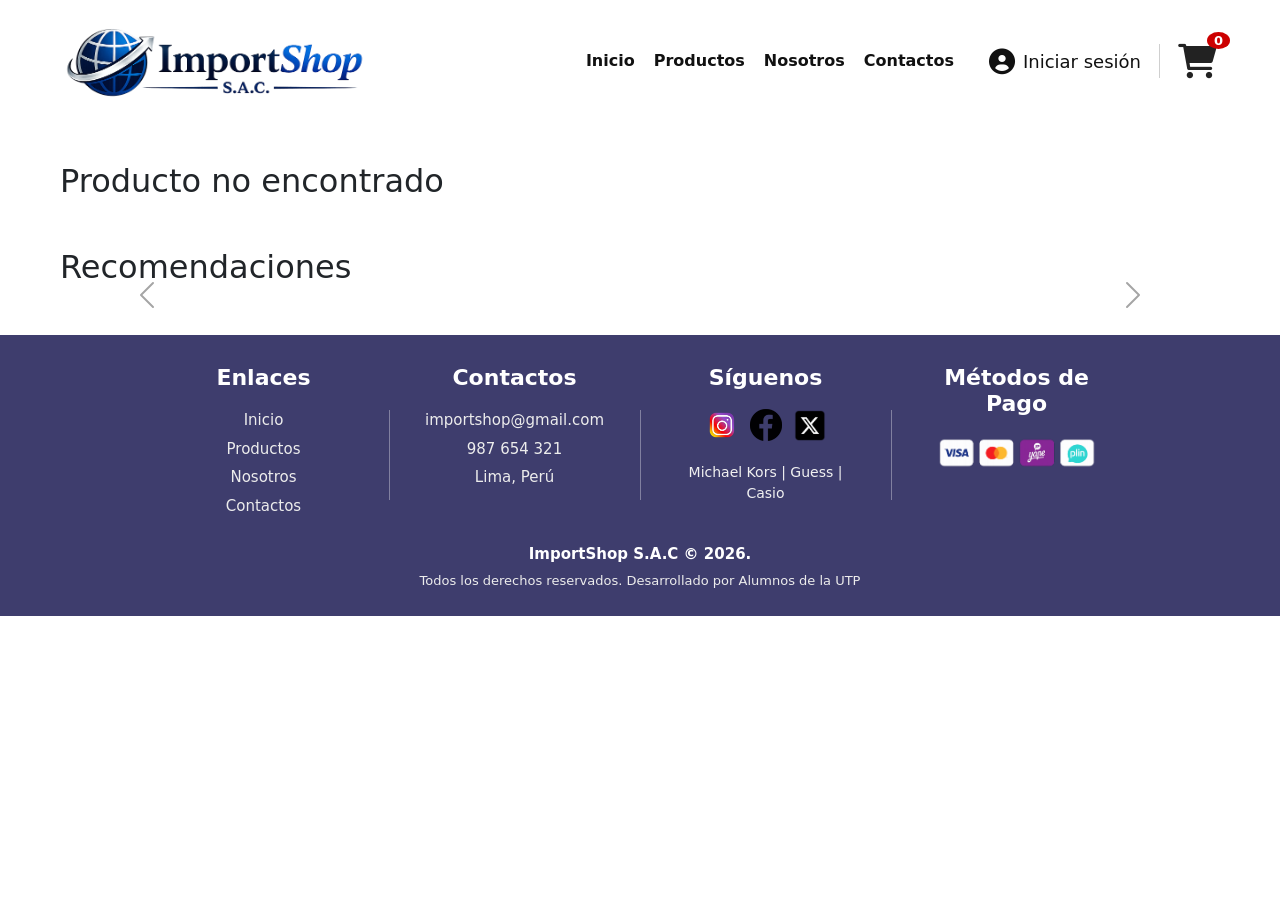
<file: detalleproducto.html>
<!doctype html>
<html lang="es">

<head>
    <meta charset="UTF-8" />
    <meta name="viewport" content="width=device-width, initial-scale=1.0" />
    <title>ImportShop S.A.C.</title>
    <link rel="stylesheet" href="style.css" />
    <script src="js/script.js"></script>
    <script type="module" src="js/auth.js"></script>
    <script type="module" src="js/productos-app.js"></script>
    <link rel="stylesheet" href="https://cdnjs.cloudflare.com/ajax/libs/font-awesome/6.0.0/css/all.min.css" />
    <link rel="icon" href="imagenes/empresa/icono.png" />

    <link href="https://cdn.jsdelivr.net/npm/bootstrap@5.3.8/dist/css/bootstrap.min.css" rel="stylesheet"
        integrity="sha384-sRIl4kxILFvY47J16cr9ZwB07vP4J8+LH7qKQnuqkuIAvNWLzeN8tE5YBujZqJLB" crossorigin="anonymous" />
    <script src="https://cdn.jsdelivr.net/npm/bootstrap@5.3.8/dist/js/bootstrap.bundle.min.js"
        integrity="sha384-FKyoEForCGlyvwx9Hj09JcYn3nv7wiPVlz7YYwJrWVcXK/BmnVDxM+D2scQbITxI"
        crossorigin="anonymous"></script>
</head>

<body>
    <header class="main-header">
        <nav class="nav-container">
            <img src="imagenes/empresa/logo1.png" alt="Logo" class="logo" />
            <ul class="nav-links">
                <li><a href="index.html">Inicio</a></li>
                <li><a href="productos.html">Productos</a></li>
                <li><a href="nosotros.html">Nosotros</a></li>
                <li><a href="contactos.html">Contactos</a></li>
            </ul>

            <div class="header-actions">
                <a href="login.html" class="login-link"><i class="fa-solid fa-circle-user"></i> Iniciar sesión</a>
                <div class="header-divider"></div>
                <div class="cart-icon-container">
                    <i class="fa fa-shopping-cart"></i>
                    <span class="cart-count">0</span>
                </div>
            </div>
        </nav>
    </header>

    <main class="wrapper">
        <div id="detalle-producto"></div>


        <section class="mt-5">
            <h2>Recomendaciones</h2>

            <div id="carouselRecomendaciones" class="carousel slide" data-bs-ride="false">
                <div class="carousel-inner" id="recomendaciones"></div>

                <button class="carousel-control-prev" type="button" data-bs-target="#carouselRecomendaciones"
                    data-bs-slide="prev">
                    <span class="carousel-control-prev-icon"></span>
                </button>

                <button class="carousel-control-next" type="button" data-bs-target="#carouselRecomendaciones"
                    data-bs-slide="next">
                    <span class="carousel-control-next-icon"></span>
                </button>
            </div>
        </section>
    </main>
    <footer class="bottom-bar">
        <div class="footer-container">

            <div class="footer-box">
                <h2>Enlaces</h2>
                <a href="index.html">Inicio</a>
                <a href="productos.html">Productos</a>
                <a href="nosotros.html">Nosotros</a>
                <a href="contactos.html">Contactos</a>
            </div>

            <div class="linea"></div>

            <div class="footer-box">
                <h2>Contactos</h2>
                <p>importshop@gmail.com</p>
                <p>987 654 321</p>
                <p>Lima, Perú</p>
            </div>

            <div class="linea"></div>

            <div class="footer-box">
                <h2>Síguenos</h2>
                <div class="social-links">
                    <a href="https://www.instagram.com/"><img src="imagenes/redes/ig.png" alt="Instagram"></a>
                    <a href="https://www.facebook.com/"><img src="imagenes/redes/Face.png" alt="Facebook"></a>
                    <a href="https://x.com/"><img src="imagenes/redes/X.png" alt="X"></a>
                </div>
                <div class="aliados">
                    <p>Michael Kors | Guess | Casio</p>
                </div>
            </div>

            <div class="linea"></div>

            <div class="footer-box">
                <h2>Métodos de Pago</h2>
                <div class="payment-links">
                    <img src="imagenes/redes/MetododP.png" alt="Métodos de Pago">
                </div>
            </div>

        </div>

        <div class="footer-bottom">
            <p class="copyright">ImportShop S.A.C © 2026.</p>
            <p class="rights-text">Todos los derechos reservados. Desarrollado por Alumnos de la UTP</p>
        </div>
    </footer>

    <script type="module" src="js/detalle-producto.js"></script>
    <script type="module">
        import { initCart } from './js/cart.js';
        initCart();
    </script>
</body>

</html>
</file>
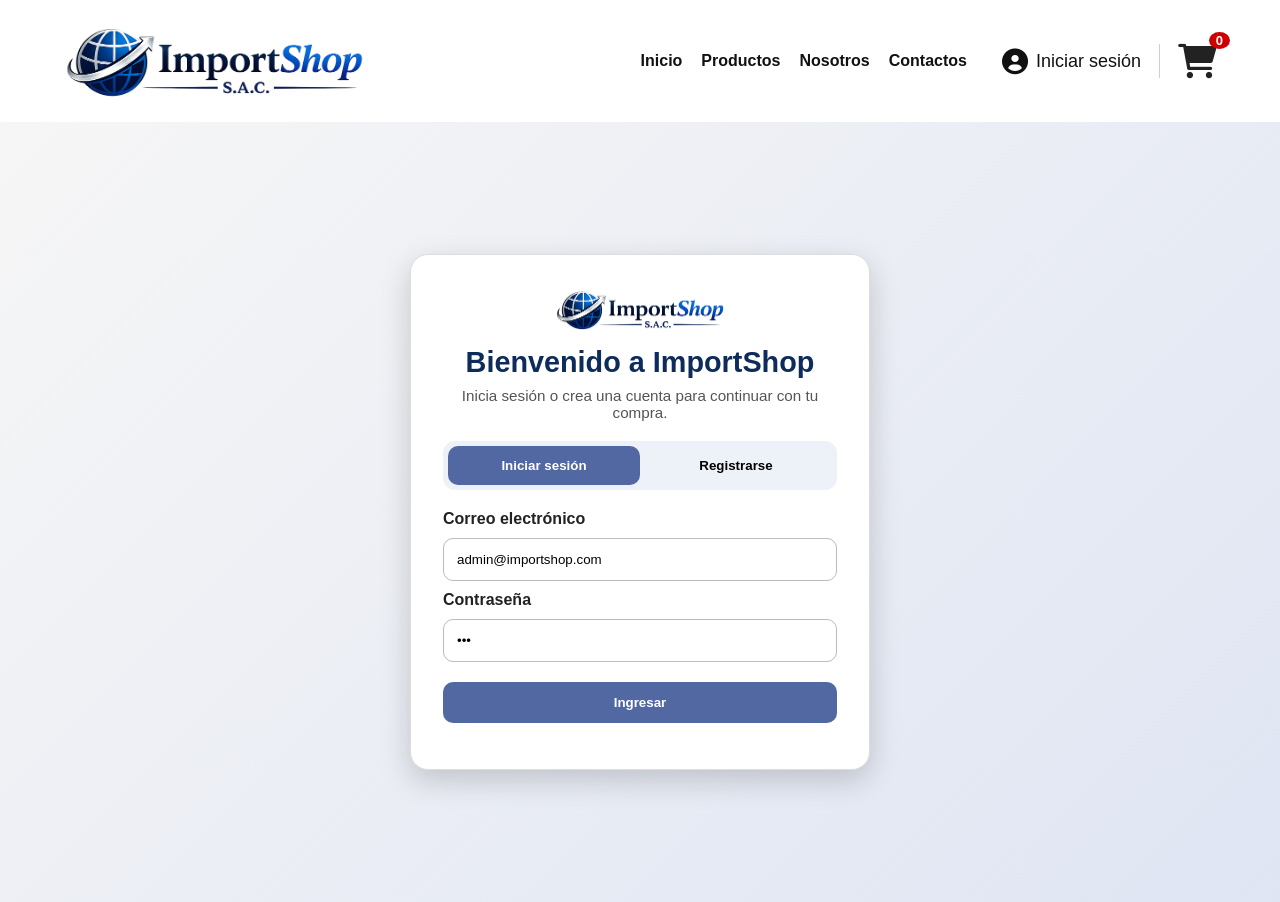
<file: login.html>
<!DOCTYPE html>
<html lang="es">
<head>
  <meta charset="UTF-8">
  <meta name="viewport" content="width=device-width, initial-scale=1.0">
  <title>Iniciar sesión - ImportShop S.A.C.</title>
  <link rel="stylesheet" href="style.css">
  <link rel="stylesheet" href="https://cdnjs.cloudflare.com/ajax/libs/font-awesome/6.0.0/css/all.min.css">
  <link rel="icon" href="imagenes/empresa/icono.png">
  <script type="module" src="js/auth.js"></script>
</head>
<body>
  <header class="main-header">
    <nav class="nav-container">
      <img src="imagenes/empresa/logo1.png" alt="Logo" class="logo">
      <ul class="nav-links">
        <li><a href="index.html">Inicio</a></li>
        <li><a href="productos.html">Productos</a></li>
        <li><a href="nosotros.html">Nosotros</a></li>
        <li><a href="contactos.html">Contactos</a></li>
      </ul>
     
      <div class="header-actions">
        <a href="login.html" class="login-link"><i class="fa-solid fa-circle-user"></i> Iniciar sesión</a>
          <div class="header-divider"></div>
        <div class="cart-icon-container"><i class="fa fa-shopping-cart"></i><span class="cart-count">0</span></div>
      </div>
    </nav>
  </header>

  <main class="auth-page">
    <section class="auth-card">
      <div class="auth-brand">
        <img src="imagenes/empresa/logo1.png" alt="ImportShop">
        <h1>Bienvenido a ImportShop</h1>
        <p>Inicia sesión o crea una cuenta para continuar con tu compra.</p>
      </div>

      <div class="auth-tabs">
        <button class="auth-tab active" data-target="form-login">Iniciar sesión</button>
        <button class="auth-tab" data-target="form-register">Registrarse</button>
      </div>

      <form id="form-login" class="auth-form active">
        <label>Correo electrónico</label>
        <input type="email" id="login-correo" placeholder="importshop@gmail.com" required>
        <label>Contraseña</label>
        <input type="password" id="login-password" placeholder="Ingresa tu contraseña" required>
        <button type="submit" class="auth-btn">Ingresar</button>
      </form>

      <form id="form-register" class="auth-form">
        <label>Nombre completo</label>
        <input type="text" id="reg-nombre" placeholder="Escribe tu nombre" required>
        <label>Correo electrónico</label>
        <input type="email" id="reg-correo" placeholder="correo@gmail.com" required>
        <label>Contraseña</label>
        <input type="password" id="reg-password" placeholder="Crea una contraseña" required minlength="4">
        <button type="submit" class="auth-btn">Crear cuenta</button>
      </form>

      <p id="auth-message" class="auth-message"></p>
    </section>
  </main>
</body>
</html>
</file>
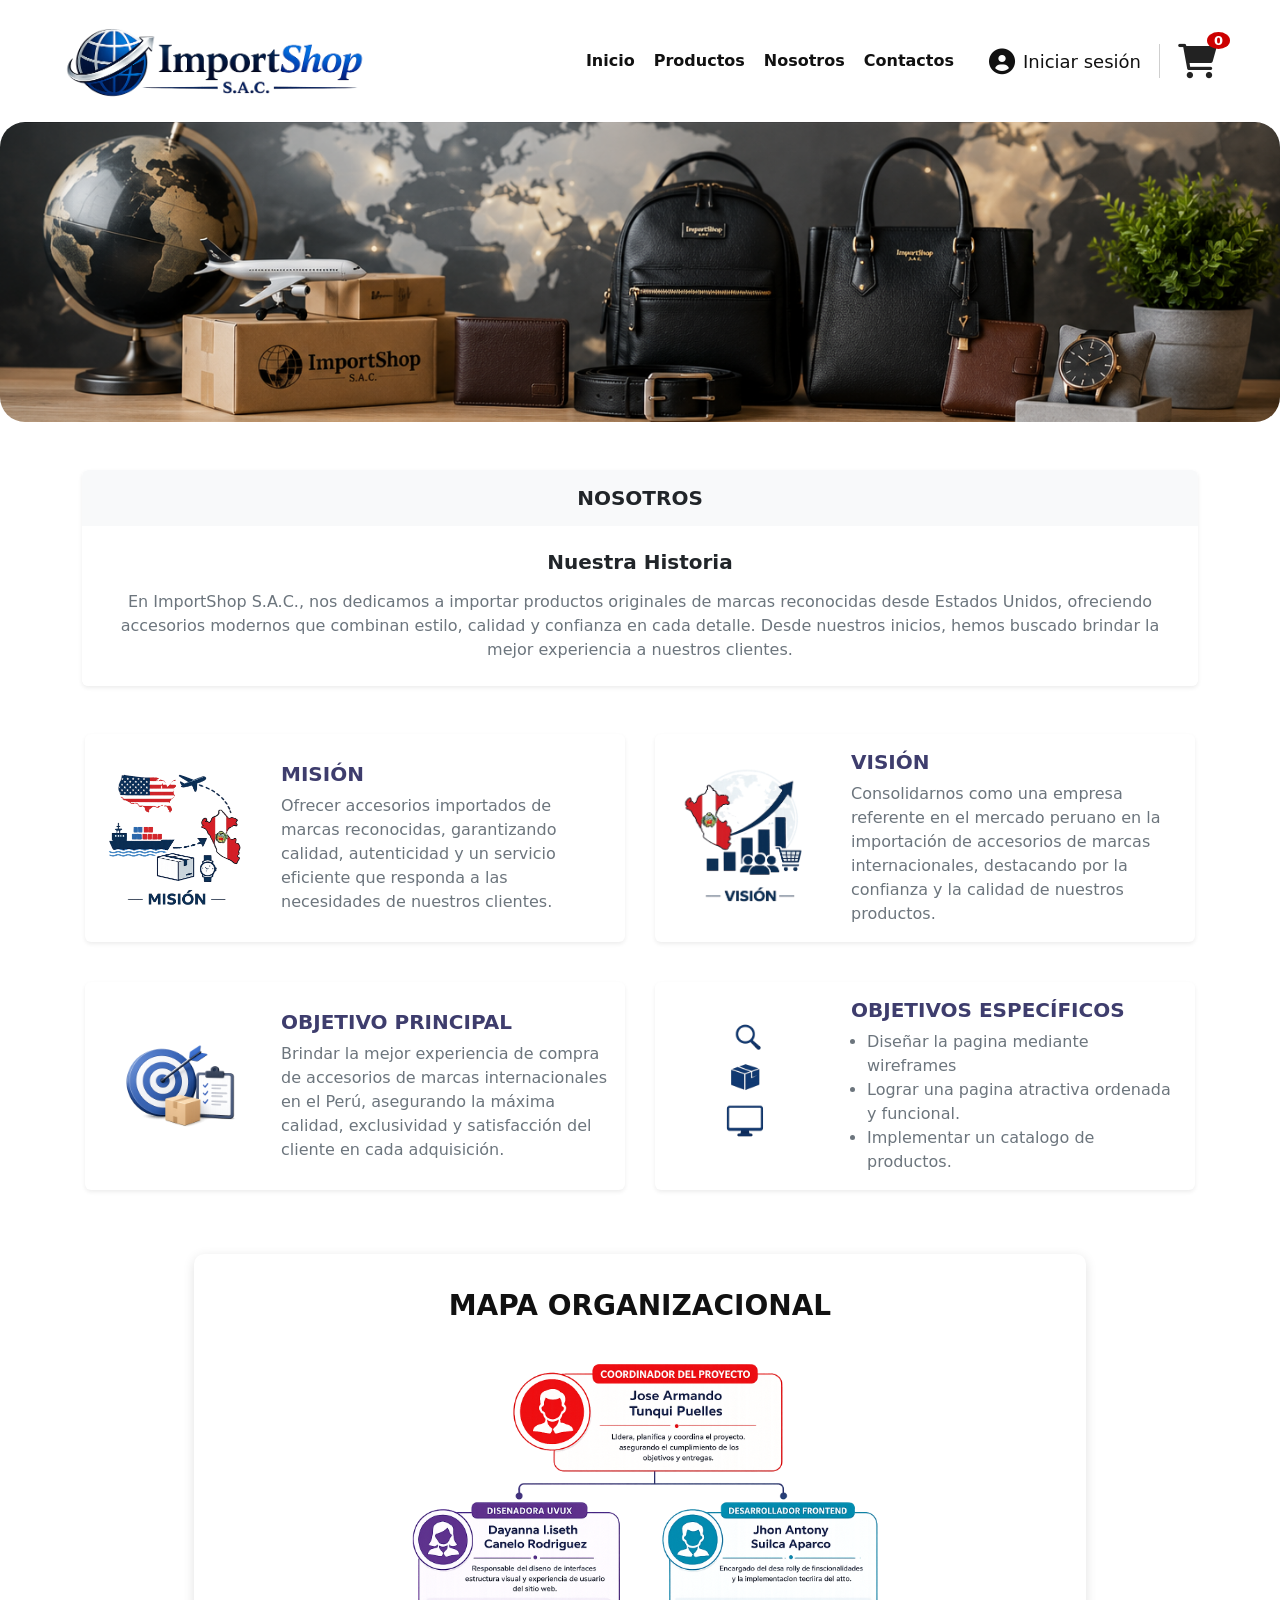
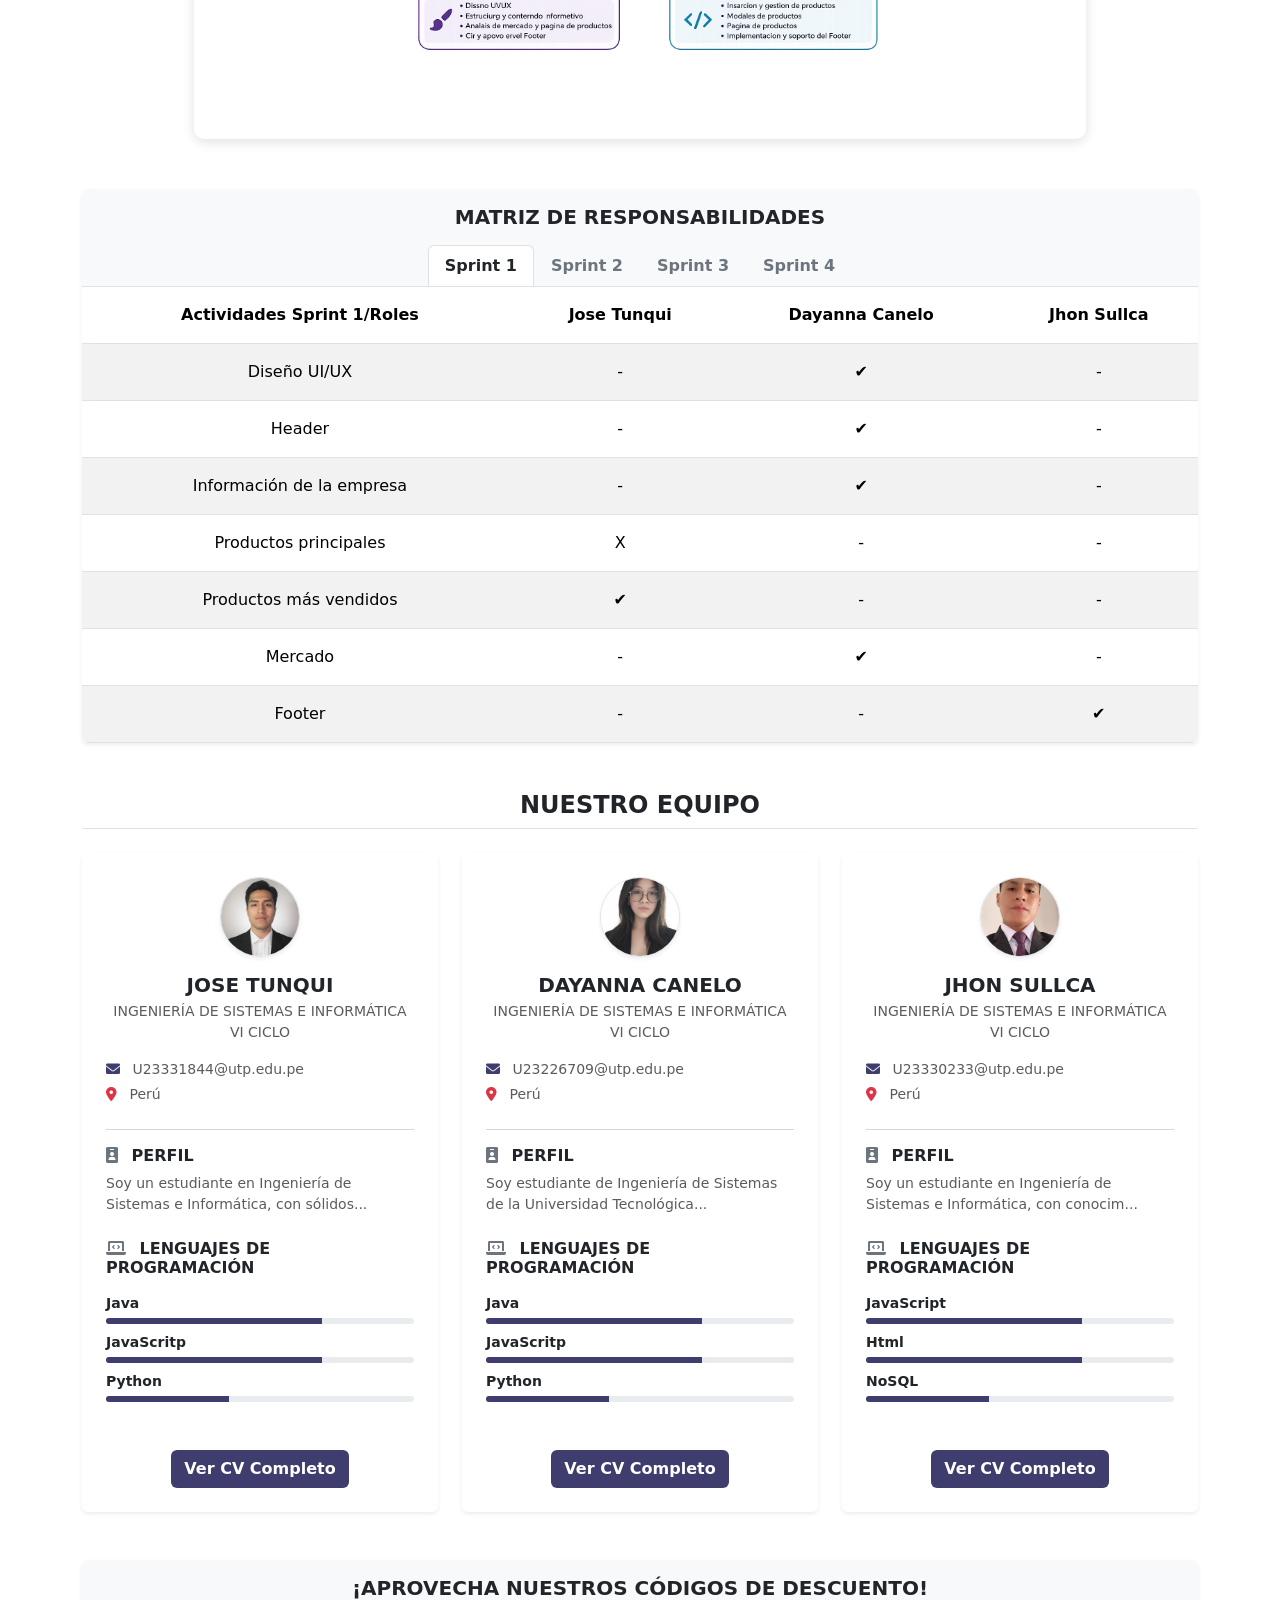
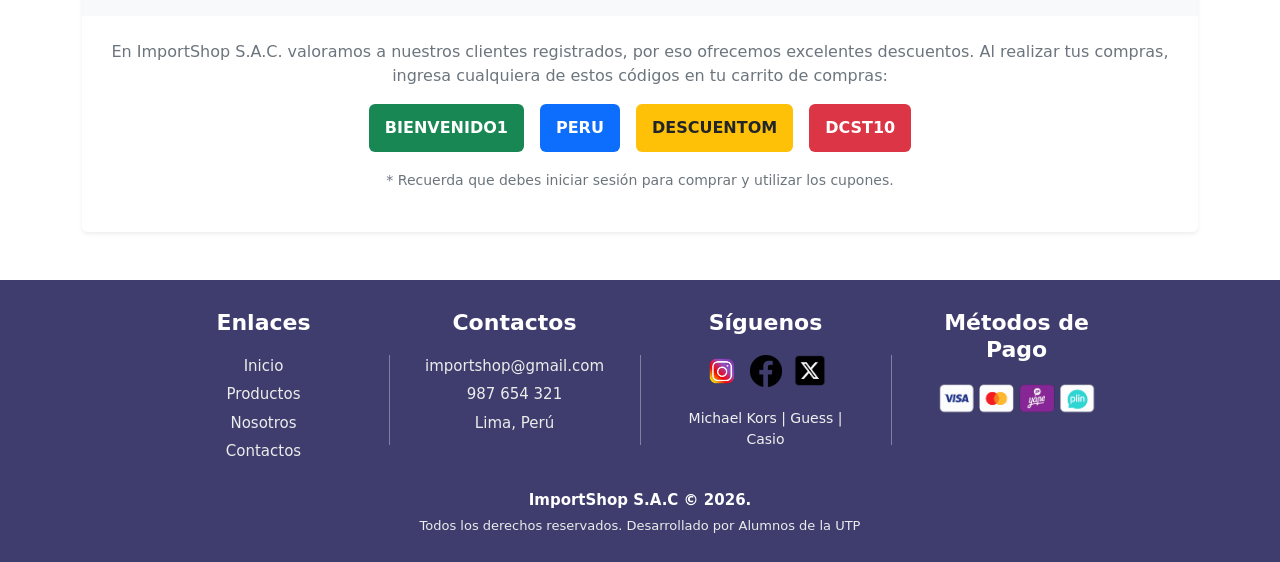
<file: nosotros.html>
<!DOCTYPE html>
<html lang="es">

<head>
    <meta charset="UTF-8">
    <meta name="viewport" content="width=device-width, initial-scale=1.0">
    <title>ImportShop S.A.C.</title>
    <link rel="stylesheet" href="style.css">
    <script src="js/script.js"></script>
    <script type="module" src="js/auth.js"></script>
    <script type="module" src="js/productos-app.js"></script>
    <script type="module" src="js/integrantes-app.js"></script>
    <link rel="stylesheet" href="https://cdnjs.cloudflare.com/ajax/libs/font-awesome/6.0.0/css/all.min.css">
    <link href="https://cdn.jsdelivr.net/npm/bootstrap@5.0.2/dist/css/bootstrap.min.css" rel="stylesheet"
        integrity="sha384-EVSTQN3/azprG1Anm3QDgpJLIm9Nao0Yz1ztcQTwFspd3yD65VohhpuuCOmLASjC" crossorigin="anonymous">
    <link rel="icon" href="imagenes/empresa/icono.png">
</head>

<body>

    <header class="main-header">
        <nav class="nav-container">
            <img src="imagenes/empresa/logo1.png" alt="Logo" class="logo">
            <ul class="nav-links">
                <li><a href="index.html">Inicio</a></li>
                <li><a href="productos.html">Productos</a></li>
                <li><a href="nosotros.html">Nosotros</a></li>
                <li><a href="contactos.html">Contactos</a></li>

                <script src="https://cdn.jsdelivr.net/npm/bootstrap@5.0.2/dist/js/bootstrap.bundle.min.js"
                    integrity="sha384-MrcW6ZMFYlzcLA8Nl+NtUVF0sA7MsXsP1UyJoMp4YLEuNSfAP+JcXn/tWtIaxVXM"
                    crossorigin="anonymous"></script>
            </ul>
            <div class="header-actions">
                <a href="login.html" class="login-link"><i class="fa-solid fa-circle-user"></i> Iniciar sesión</a>
                <div class="header-divider"></div>
                <div class="cart-icon-container">
                    <i class="fa fa-shopping-cart"></i>
                    <span class="cart-count">0</span>
                </div>
            </div>
        </nav>


    </header>

    <section class="hero">
        <div class="portadas">
            <img src="imagenes/empresa/nosotros/portada01.png" alt="Banner Principal 1">
            <img src="imagenes/empresa/nosotros/portada02.png" alt="Banner Principal 2">

        </div>
    </section>
    <main class="container my-5">
        <section class="card shadow-sm border-0 mb-5 h-auto align-items-stretch justify-content-start">
            <div class="card-header bg-light py-3 border-bottom-0 text-center rounded-top">
                <h2 class="h5 fw-bold mb-0 text-dark text-uppercase">NOSOTROS</h2>
            </div>
            <div class="card-body p-4 text-center bg-white rounded-bottom">
                <h3 class="h5 fw-bold mb-3">Nuestra Historia</h3>
                <p class="mb-0 text-secondary">En ImportShop S.A.C., nos dedicamos a importar productos originales de
                    marcas reconocidas desde
                    Estados Unidos, ofreciendo accesorios modernos que combinan estilo, calidad y confianza en cada
                    detalle. Desde nuestros inicios, hemos buscado brindar la mejor experiencia a nuestros clientes.
                </p>
            </div>
        </section>
        <section class="mb-5">
            <div class="row justify-content-center g-4">
                <div class="col-md-6 d-flex justify-content-center">
                    <div class="card mb-3 shadow-sm border-0 h-auto align-items-stretch justify-content-start"
                        style="max-width: 540px; width: 100%;">
                        <div class="row g-0 align-items-center h-100">
                            <div class="col-md-4 p-3 text-center">
                                <img src="imagenes/empresa/mision.png" class="img-fluid rounded-start" alt="Misión"
                                    style="max-height: 150px; object-fit: contain;">
                            </div>
                            <div class="col-md-8">
                                <div class="card-body">
                                    <h5 class="card-title fw-bold text-uppercase" style="color: #3e3d6d;">Misión</h5>
                                    <p class="card-text text-secondary">Ofrecer accesorios importados de marcas
                                        reconocidas, garantizando calidad, autenticidad y un servicio eficiente que
                                        responda a las necesidades de nuestros clientes.</p>
                                </div>
                            </div>
                        </div>
                    </div>
                </div>

                <div class="col-md-6 d-flex justify-content-center">
                    <div class="card mb-3 shadow-sm border-0 h-auto align-items-stretch justify-content-start"
                        style="max-width: 540px; width: 100%;">
                        <div class="row g-0 align-items-center h-100">
                            <div class="col-md-4 p-3 text-center">
                                <img src="imagenes/empresa/vision.png" class="img-fluid rounded-start" alt="Visión"
                                    style="max-height: 150px; object-fit: contain;">
                            </div>
                            <div class="col-md-8">
                                <div class="card-body">
                                    <h5 class="card-title fw-bold text-uppercase" style="color: #3e3d6d;">Visión</h5>
                                    <p class="card-text text-secondary">Consolidarnos como una empresa referente en el
                                        mercado peruano en la importación de accesorios de marcas internacionales,
                                        destacando por la confianza y la calidad de nuestros productos.</p>
                                </div>
                            </div>
                        </div>
                    </div>
                </div>

                <div class="col-md-6 d-flex justify-content-center">
                    <div class="card mb-3 shadow-sm border-0 h-auto align-items-stretch justify-content-start"
                        style="max-width: 540px; width: 100%;">
                        <div class="row g-0 align-items-center h-100">
                            <div class="col-md-4 p-3 text-center">
                                <img src="imagenes/empresa/ObjetivoP.png" class="img-fluid rounded-start"
                                    alt="Objetivo Principal" style="max-height: 150px; object-fit: contain;">
                            </div>
                            <div class="col-md-8">
                                <div class="card-body">
                                    <h5 class="card-title fw-bold text-uppercase" style="color: #3e3d6d;">Objetivo
                                        Principal</h5>
                                    <p class="card-text text-secondary">Brindar la mejor experiencia de compra de
                                        accesorios de marcas internacionales en el Perú, asegurando la máxima calidad,
                                        exclusividad y satisfacción del cliente en cada adquisición.</p>
                                </div>
                            </div>
                        </div>
                    </div>
                </div>


                <div class="col-md-6 d-flex justify-content-center">
                    <div class="card mb-3 shadow-sm border-0 h-auto align-items-stretch justify-content-start"
                        style="max-width: 540px; width: 100%;">
                        <div class="row g-0 align-items-center h-100">
                            <div class="col-md-4 p-3 text-center">
                                <img src="imagenes/empresa/ObjetivoE.png" class="img-fluid rounded-start"
                                    alt="Objetivos Específicos" style="max-height: 150px; object-fit: contain;">
                            </div>
                            <div class="col-md-8">
                                <div class="card-body">
                                    <h5 class="card-title fw-bold text-uppercase" style="color: #3e3d6d;">Objetivos
                                        Específicos</h5>
                                    <ul class="card-text text-secondary ps-3 mb-0 text-start">
                                        <li>Diseñar la pagina mediante wireframes</li>
                                        <li>Lograr una pagina atractiva ordenada y funcional.</li>
                                        <li>Implementar un catalogo de productos.</li>
                                    </ul>
                                </div>
                            </div>
                        </div>
                    </div>
                </div>
            </div>
        </section>

        <section class="mapa-card">
            <h2 class="titulo-mapa">MAPA ORGANIZACIONAL</h2>

            <img src="imagenes/Mapa (2).png" alt="Mapa Organizacional" class="organigrama-img">
        </section>

        <section class="card shadow-sm border-0 mb-5 h-auto align-items-stretch justify-content-start">
            <div class="card-header bg-light pt-3 pb-0 border-bottom-0 text-center rounded-top">
                <h2 class="h5 fw-bold mb-3 text-dark text-uppercase">MATRIZ DE RESPONSABILIDADES</h2>
                <ul class="nav nav-tabs justify-content-center" id="sprintTab" role="tablist"
                    style="border-bottom: none;">
                    <li class="nav-item" role="presentation">
                        <button class="nav-link active text-dark fw-bold" id="sprint1-tab" data-bs-toggle="tab"
                            data-bs-target="#sprint1" type="button" role="tab" aria-controls="sprint1"
                            aria-selected="true">Sprint 1</button>
                    </li>
                    <li class="nav-item" role="presentation">
                        <button class="nav-link text-secondary fw-bold" id="sprint2-tab" data-bs-toggle="tab"
                            data-bs-target="#sprint2" type="button" role="tab" aria-controls="sprint2"
                            aria-selected="false">Sprint 2</button>
                    </li>
                    <li class="nav-item" role="presentation">
                        <button class="nav-link text-secondary fw-bold" id="sprint3-tab" data-bs-toggle="tab"
                            data-bs-target="#sprint3" type="button" role="tab" aria-controls="sprint3"
                            aria-selected="false">Sprint 3</button>
                    </li>
                    <li class="nav-item" role="presentation">
                        <button class="nav-link text-secondary fw-bold" id="sprint4-tab" data-bs-toggle="tab"
                            data-bs-target="#sprint4" type="button" role="tab" aria-controls="sprint4"
                            aria-selected="false">Sprint 4</button>
                    </li>
                </ul>
            </div>
            <div class="card-body p-0 bg-white rounded-bottom overflow-hidden border-top">
                <div class="tab-content" id="sprintTabContent">
                    <div class="tab-pane fade show active" id="sprint1" role="tabpanel" aria-labelledby="sprint1-tab">
                        <div class="table-responsive">
                            <table class="table table-hover table-striped mb-0 text-center align-middle">
                                <thead class="bg-secondary text-white">
                                    <tr>
                                        <th class="py-3">Actividades Sprint 1/Roles</th>
                                        <th class="py-3">Jose Tunqui</th>
                                        <th class="py-3">Dayanna Canelo</th>
                                        <th class="py-3">Jhon Sullca</th>
                                    </tr>
                                </thead>
                                <tbody>
                                    <tr>
                                        <td class="py-3">Diseño UI/UX</td>
                                        <td class="py-3">-</td>
                                        <td class="py-3">✔</td>
                                        <td class="py-3">-</td>
                                    </tr>
                                    <tr>
                                        <td class="py-3">Header</td>
                                        <td class="py-3">-</td>
                                        <td class="py-3">✔</td>
                                        <td class="py-3">-</td>
                                    </tr>
                                    <tr>
                                        <td class="py-3">Información de la empresa</td>
                                        <td class="py-3">-</td>
                                        <td class="py-3">✔</td>
                                        <td class="py-3">-</td>
                                    </tr>
                                    <tr>
                                        <td class="py-3">Productos principales</td>
                                        <td class="py-3">X</td>
                                        <td class="py-3">-</td>
                                        <td class="py-3">-</td>
                                    </tr>
                                    <tr>
                                        <td class="py-3">Productos más vendidos</td>
                                        <td class="py-3">✔</td>
                                        <td class="py-3">-</td>
                                        <td class="py-3">-</td>
                                    </tr>
                                    <tr>
                                        <td class="py-3">Mercado</td>
                                        <td class="py-3">-</td>
                                        <td class="py-3">✔</td>
                                        <td class="py-3">-</td>
                                    </tr>
                                    <tr>
                                        <td class="py-3">Footer</td>
                                        <td class="py-3">-</td>
                                        <td class="py-3">-</td>
                                        <td class="py-3">✔</td>
                                    </tr>
                                </tbody>
                            </table>
                        </div>
                    </div>

                    <div class="tab-pane fade" id="sprint2" role="tabpanel" aria-labelledby="sprint2-tab">
                        <div class="table-responsive">
                            <table class="table table-hover table-striped mb-0 text-center align-middle">
                                <thead class="bg-secondary text-white">
                                    <tr>
                                        <th class="py-3">Actividades Sprint 2/Roles</th>
                                        <th class="py-3">Jose Tunqui</th>
                                        <th class="py-3">Dayanna Canelo</th>
                                        <th class="py-3">Jhon Sullca</th>
                                    </tr>
                                </thead>
                                <tbody>
                                    <tr>
                                        <td class="py-3">Diseño UI/UX</td>
                                        <td class="py-3">-</td>
                                        <td class="py-3">✔</td>
                                        <td class="py-3">-</td>
                                    </tr>
                                    <tr>
                                        <td class="py-3">Header</td>
                                        <td class="py-3">-</td>
                                        <td class="py-3">✔</td>
                                        <td class="py-3">-</td>
                                    </tr>
                                    <tr>
                                        <td class="py-3">Productos</td>
                                        <td class="py-3">-</td>
                                        <td class="py-3">✔</td>
                                        <td class="py-3">-</td>
                                    </tr>
                                    <tr>
                                        <td class="py-3">Inserccion de productos</td>
                                        <td class="py-3">-</td>
                                        <td class="py-3">-</td>
                                        <td class="py-3">✔</td>
                                    </tr>
                                    <tr>
                                        <td class="py-3">Filtros y busqueda dinamica</td>
                                        <td class="py-3">✔</td>
                                        <td class="py-3">-</td>
                                        <td class="py-3">-</td>
                                    </tr>
                                    <tr>
                                        <td class="py-3">Modal de productos</td>
                                        <td class="py-3">-</td>
                                        <td class="py-3">-</td>
                                        <td class="py-3">✔</td>
                                    </tr>
                                    <tr>
                                        <td class="py-3">Footer</td>
                                        <td class="py-3">-</td>
                                        <td class="py-3">✔</td>
                                        <td class="py-3">✔</td>
                                    </tr>
                                </tbody>
                            </table>
                        </div>
                    </div>

                    <div class="tab-pane fade" id="sprint3" role="tabpanel" aria-labelledby="sprint3-tab">
                        <div class="table-responsive">
                            <table class="table table-hover table-striped mb-0 text-center align-middle">
                                <thead class="bg-secondary text-white">
                                    <tr>
                                        <th class="py-3">Actividades Sprint 3/Roles</th>
                                        <th class="py-3">Jose Tunqui</th>
                                        <th class="py-3">Dayanna Canelo</th>
                                        <th class="py-3">Jhon Sullca</th>
                                    </tr>
                                </thead>
                                <tbody>
                                    <tr>
                                        <td class="py-3">Diseño UI/UX</td>
                                        <td class="py-3">-</td>
                                        <td class="py-3">✔</td>
                                        <td class="py-3">-</td>
                                    </tr>
                                    <tr>
                                        <td class="py-3">Header</td>
                                        <td class="py-3">-</td>
                                        <td class="py-3">✔</td>
                                        <td class="py-3">-</td>
                                    </tr>
                                    <tr>
                                        <td class="py-3">Mision y Vision</td>
                                        <td class="py-3">✔</td>
                                        <td class="py-3">-</td>
                                        <td class="py-3">-</td>
                                    </tr>
                                    <tr>
                                        <td class="py-3">Objetivos</td>
                                        <td class="py-3">✔</td>
                                        <td class="py-3">-</td>
                                        <td class="py-3">-</td>
                                    </tr>
                                    <tr>
                                        <td class="py-3">Mapa Organizacional</td>
                                        <td class="py-3">✔</td>
                                        <td class="py-3">-</td>
                                        <td class="py-3">-</td>
                                    </tr>
                                    <tr>
                                        <td class="py-3">Matriz de responsabilidad</td>
                                        <td class="py-3">✔</td>
                                        <td class="py-3">-</td>
                                        <td class="py-3">-</td>
                                    </tr>
                                    <tr> 
                                        <td class="py-3">CV</td>
                                        <td class="py-3">-</td>
                                        <td class="py-3">✔</td>
                                        <td class="py-3">-</td>
                                    </tr>
                                    <tr>
                                        <td class="py-3">Footer</td>
                                        <td class="py-3">-</td>
                                        <td class="py-3">✔</td>
                                        <td class="py-3">✔</td>
                                    </tr>
                                    <tr>
                                        <td class="py-3">Pagina productos</td>
                                        <td class="py-3">-</td>
                                        <td class="py-3">-</td>
                                        <td class="py-3">✔</td>
                                    </tr>
                                </tbody>
                            </table>
                        </div>
                    </div>

                    <div class="tab-pane fade" id="sprint4" role="tabpanel" aria-labelledby="sprint4-tab">
                        <div class="table-responsive">
                            <table class="table table-hover table-striped mb-0 text-center align-middle">
                                <thead class="bg-secondary text-white">
                                    <tr>
                                        <th class="py-3">Actividades Sprint 4/Roles</th>
                                        <th class="py-3">Jose Tunqui</th>
                                        <th class="py-3">Dayanna Canelo</th>
                                        <th class="py-3">Jhon Sullca</th>
                                    </tr>
                                </thead>
                                <tbody>
                                    <tr>
                                        <td class="py-3">Autenticación (Login/Registro)</td>
                                        <td class="py-3">-</td>
                                        <td class="py-3">✔</td>
                                        <td class="py-3">-</td>
                                    </tr>
                                    <tr>
                                        <td class="py-3">Restricción de compras a usuarios</td>
                                        <td class="py-3">✔</td>
                                        <td class="py-3">-</td>
                                        <td class="py-3">-</td>
                                    </tr>
                                    <tr>
                                        <td class="py-3">Sistema de Cupones de Descuento</td>
                                        <td class="py-3">-</td>
                                        <td class="py-3">-</td>
                                        <td class="py-3">✔</td>
                                    </tr>
                                    <tr>
                                        <td class="py-3">Perfil de Usuario</td>
                                        <td class="py-3">✔</td>
                                        <td class="py-3">-</td>
                                        <td class="py-3">-</td>
                                    </tr>
                                    <tr>
                                        <td class="py-3">Mejoras de UI (Dashboard/Notificaciones)</td>
                                        <td class="py-3">-</td>
                                        <td class="py-3">✔</td>
                                        <td class="py-3">-</td>
                                    </tr>
                                    <tr>
                                        <td class="py-3">Gestión de Roles (Admin/Usuario)</td>
                                        <td class="py-3">-</td>
                                        <td class="py-3">-</td>
                                        <td class="py-3">✔</td>
                                    </tr>
                                </tbody>
                            </table>
                        </div>
                    </div>
                </div>
            </div>
        </section>

        <section class="mb-5">
            <h2 class="h4 fw-bold text-center mb-4 pb-2 border-bottom text-uppercase">Nuestro Equipo</h2>
            <div class="row g-4 justify-content-center" id="equipo-container">
            </div>
        </section>

        <section class="card shadow-sm border-0 mb-5 h-auto align-items-stretch justify-content-start">
            <div class="card-header bg-light py-3 border-bottom-0 text-center rounded-top">
                <h2 class="h5 fw-bold mb-0 text-dark text-uppercase">¡Aprovecha nuestros Códigos de Descuento!</h2>
            </div>
            <div class="card-body p-4 text-center bg-white rounded-bottom">
                <p class="mb-3 text-secondary">En ImportShop S.A.C. valoramos a nuestros clientes registrados, por eso
                    ofrecemos excelentes descuentos. Al realizar tus compras, ingresa cualquiera de estos códigos en tu
                    carrito de compras:</p>
                <div class="d-flex justify-content-center gap-3 flex-wrap">
                    <span class="badge bg-success p-3 fs-6">BIENVENIDO1</span>
                    <span class="badge bg-primary p-3 fs-6">PERU</span>
                    <span class="badge bg-warning text-dark p-3 fs-6">DESCUENTOM</span>
                    <span class="badge bg-danger p-3 fs-6">DCST10</span>
                </div>
                <p class="mt-3 text-secondary"><small>* Recuerda que debes iniciar sesión para comprar y utilizar los
                        cupones.</small></p>
            </div>
        </section>

    </main>

    <footer class="bottom-bar">
        <div class="footer-container">

            <div class="footer-box">
                <h2>Enlaces</h2>
                <a href="index.html">Inicio</a>
                <a href="productos.html">Productos</a>
                <a href="nosotros.html">Nosotros</a>
                <a href="contactos.html">Contactos</a>
            </div>

            <div class="linea"></div>

            <div class="footer-box">
                <h2>Contactos</h2>
                <p>importshop@gmail.com</p>
                <p>987 654 321</p>
                <p>Lima, Perú</p>
            </div>

            <div class="linea"></div>

            <div class="footer-box">
                <h2>Síguenos</h2>
                <div class="social-links">
                    <a href="https://www.instagram.com/" target="_blank"><img src="imagenes/redes/ig.png"
                            alt="Instagram"></a>
                    <a href="https://www.facebook.com/" target="_blank"><img src="imagenes/redes/Face.png"
                            alt="Facebook"></a>
                    <a href="https://x.com/" target="_blank"><img src="imagenes/redes/X.png" alt="X"></a>
                </div>
                <div class="aliados">
                    <p>Michael Kors | Guess | Casio</p>
                </div>
            </div>

            <div class="linea"></div>

            <div class="footer-box">
                <h2>Métodos de Pago</h2>
                <div class="payment-links">
                    <img src="imagenes/redes/MetododP.png" alt="Métodos de Pago">
                </div>
            </div>

        </div>

        <div class="footer-bottom">
            <p class="copyright">ImportShop S.A.C © 2026.</p>
            <p class="rights-text">Todos los derechos reservados. Desarrollado por Alumnos de la UTP</p>
        </div>
    </footer>



    <script src="https://cdn.jsdelivr.net/npm/bootstrap@5.0.2/dist/js/bootstrap.bundle.min.js"
        integrity="sha384-MrcW6ZMFYlzcLA8Nl+NtUVF0sA7MsXsP1UyJoMp4YLEuNSfAP+JcXn/tWtIaxVXM"
        crossorigin="anonymous"></script>
    <script src="https://cdn.jsdelivr.net/npm/@popperjs/core@2.9.2/dist/umd/popper.min.js"
        integrity="sha384-IQsoLXl5PILFhosVNubq5LC7Qb9DXgDA9i+tQ8Zj3iwWAwPtgFTxbJ8NT4GN1R8p"
        crossorigin="anonymous"></script>
    <script src="https://cdn.jsdelivr.net/npm/bootstrap@5.0.2/dist/js/bootstrap.min.js"
        integrity="sha384-cVKIPhGWiC2Al4u+LWgxfKTRIcfu0JTxR+EQDz/bgldoEyl4H0zUF0QKbrJ0EcQF"
        crossorigin="anonymous"></script>
    <script type="module">
        import { initCart } from './js/cart.js';
        initCart();
    </script>
</body>

</html>
</file>
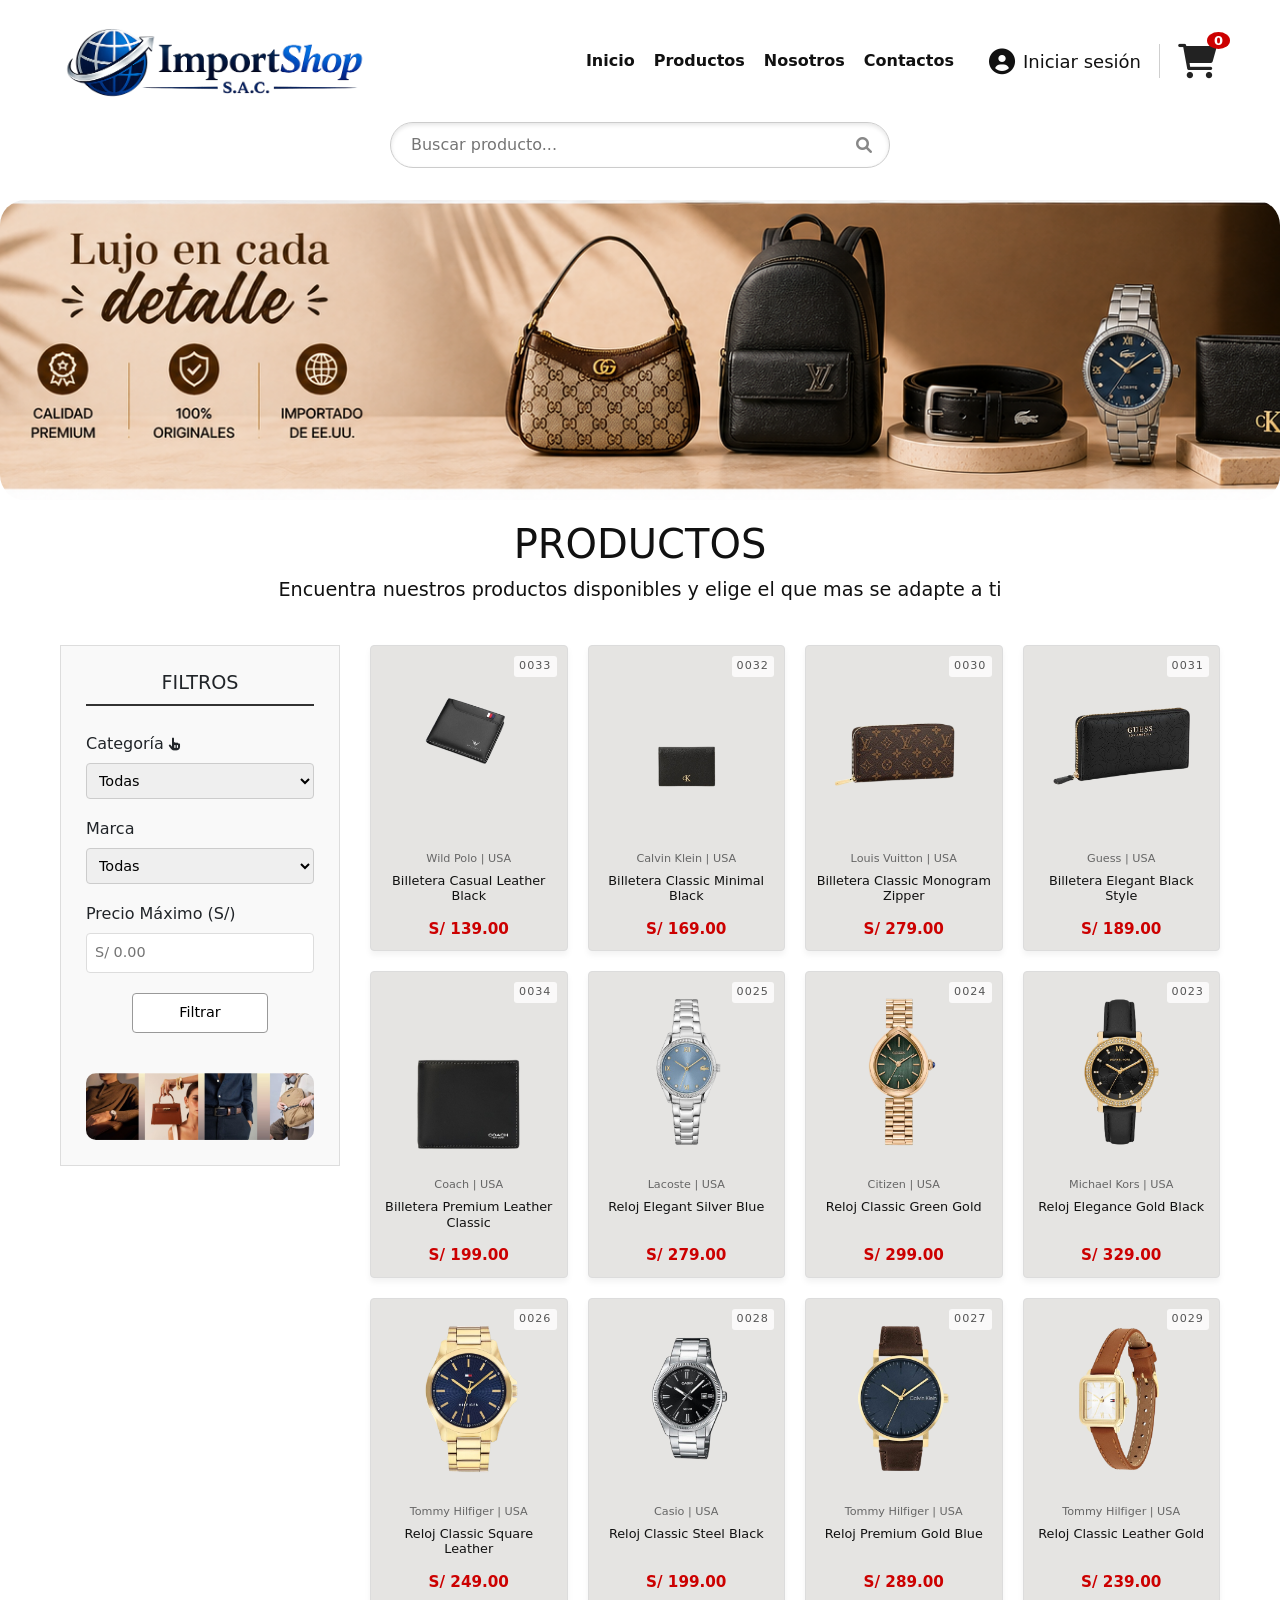
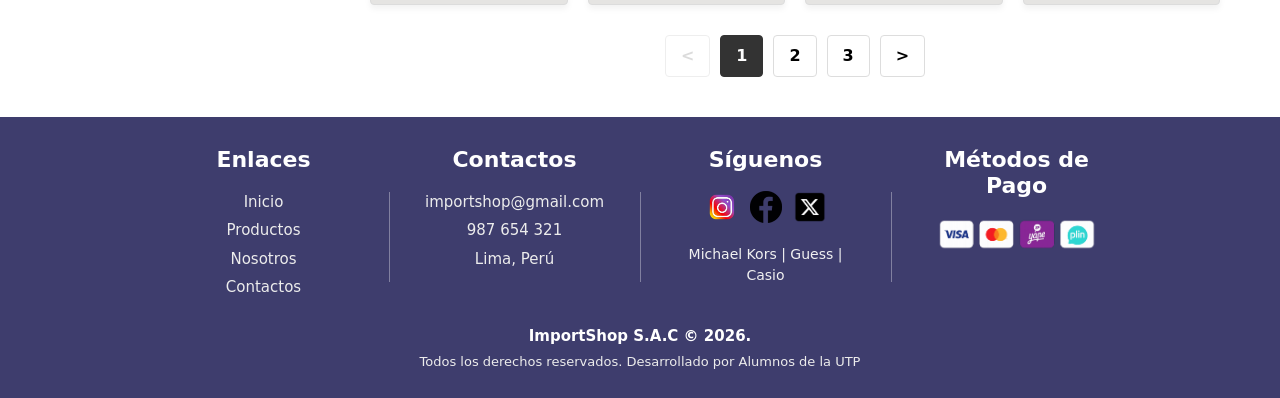
<file: productos.html>
<!DOCTYPE html>
<html lang="es">

<head>
    <meta charset="UTF-8">
    <meta name="viewport" content="width=device-width, initial-scale=1.0">
    <title>ImportShop S.A.C.</title>
    <link rel="stylesheet" href="style.css">
    <script src="js/script.js"></script>
    <script type="module" src="js/auth.js"></script>
    <script type="module" src="js/productos-app.js"></script>
    <link rel="stylesheet" href="https://cdnjs.cloudflare.com/ajax/libs/font-awesome/6.0.0/css/all.min.css">
    <link rel="icon" href="imagenes/empresa/icono.png">
    <link href="https://cdn.jsdelivr.net/npm/bootstrap@5.3.3/dist/css/bootstrap.min.css" rel="stylesheet" />
    <script src="https://cdn.jsdelivr.net/npm/bootstrap@5.3.3/dist/js/bootstrap.bundle.min.js"></script>
</head>

<body>

    <header class="main-header">
        <nav class="nav-container">
            <img src="imagenes/empresa/logo1.png" alt="Logo" class="logo">
            <ul class="nav-links">
                <li><a href="index.html">Inicio</a></li>
                <li><a href="productos.html">Productos</a></li>
                <li><a href="nosotros.html">Nosotros</a></li>
                <li><a href="contactos.html">Contactos</a></li>
            </ul>
            <div class="header-actions">
                <a href="login.html" class="login-link" id="login-link">
                    <i class="fa-solid fa-circle-user"></i></i> Iniciar sesión
                </a>
                <div class="header-divider"></div>

                <div class="cart-icon-container" id="cart-icon">
                    <i class="fa fa-shopping-cart"></i>
                    <span class="cart-count" id="cart-count">0</span>
                </div>
            </div>
        </nav>
        <div class="search-container">
            <input type="text" id="header-busqueda" placeholder="Buscar producto...">
            <i class="fa fa-search"></i>
        </div>

    </header>

    <section class="hero">
        <div class="portadas">
            <img src="imagenes/empresa/1.png" alt="Banner Principal 1">
            <img src="imagenes/empresa/2.png" alt="Banner Principal 2">
            <img src="imagenes/empresa/3.png" alt="Banner Principal 3">
        </div>
    </section>
    <section class="Empreesa">
        <div class="info-empresa">
            <h1>PRODUCTOS</h1>
            <p>Encuentra nuestros productos disponibles y elige el que mas se adapte a ti</p>
        </div>
    </section>
    <main class="wrapper productos-layout">
        <aside class="sidebar-filtros">
            <h2>FILTROS</h2>

            <div class="filtro-grupo">
                <h3>Categoría <i class="fa fa-hand-pointer" style="font-size: 0.8em;"></i></h3>
                <select id="filtro-categoria">
                    <option value="todas">Todas</option>
                </select>
            </div>

            <div class="filtro-grupo">
                <h3>Marca</h3>
                <select id="filtro-marca">
                    <option value="todas">Todas</option>
                </select>
            </div>

            <div class="filtro-grupo">
                <h3>Precio Máximo (S/)</h3>
                <input type="number" id="filtro-precio" placeholder="S/ 0.00"
                    style="width: 100%; padding: 8px; border: 1px solid #ddd; border-radius: 4px;">
            </div>

            <button id="btn-filtrar" class="btn-filtrar">Filtrar</button>

            <div class="sidebar-banner">
                <img src="imagenes/empresa/portada2.jpeg" alt="Banner promocional"
                    onerror="this.src='imagenes/empresa/logo.png'">
            </div>
        </aside>

        <section class="productos-main">
            <div class="productos-grid" id="productos-grid">
            </div>

            <div class="paginacion" id="paginacion">
            </div>
        </section>
    </main>


    <footer class="bottom-bar">
        <div class="footer-container">

            <div class="footer-box">
                <h2>Enlaces</h2>
                <a href="index.html">Inicio</a>
                <a href="productos.html">Productos</a>
                <a href="nosotros.html">Nosotros</a>
                <a href="contactos.html">Contactos</a>
            </div>

            <div class="linea"></div>

            <div class="footer-box">
                <h2>Contactos</h2>
                <p>importshop@gmail.com</p>
                <p>987 654 321</p>
                <p>Lima, Perú</p>
            </div>

            <div class="linea"></div>

            <div class="footer-box">
                <h2>Síguenos</h2>
                <div class="social-links">
                    <a href="https://www.instagram.com/" target="_blank"><img src="imagenes/redes/ig.png"
                            alt="Instagram"></a>
                    <a href="https://www.facebook.com/" target="_blank"><img src="imagenes/redes/Face.png"
                            alt="Facebook"></a>
                    <a href="https://x.com/" target="_blank"><img src="imagenes/redes/X.png" alt="X"></a>
                </div>
                <div class="aliados">
                    <p>Michael Kors | Guess | Casio</p>
                </div>
            </div>

            <div class="linea"></div>

            <div class="footer-box">
                <h2>Métodos de Pago</h2>
                <div class="payment-links">
                    <img src="imagenes/redes/MetododP.png" alt="Métodos de Pago">
                </div>
            </div>

        </div>

        <div class="footer-bottom">
            <p class="copyright">ImportShop S.A.C © 2026.</p>
            <p class="rights-text">Todos los derechos reservados. Desarrollado por Alumnos de la UTP</p>
        </div>
    </footer>

    <script type="module">
        import { initCart } from './js/cart.js';
        initCart();
    </script>
</body>

</html>
</file>
<file: style.css>
:root {
    --bg-card: #ece7e4;
    --accent: #000;
    --primary: #3e3d6d;
    --soft-blue: #5268a3;
    --danger: #cc0000;
    --text: #111;
}

* {
    margin: 0;
    padding: 0;
    box-sizing: border-box;
}

body {
    margin: 0;
    font-family: 'Segoe UI', Tahoma, Geneva, Verdana, sans-serif;
    color: var(--text);
    background: #fff;
}

/* ===== HEADER GENERAL ===== */
.main-header {
    background: #fff;
    padding: 1rem 5%;
    text-align: center;
}

.nav-container {
    display: flex !important;
    align-items: center !important;
    justify-content: space-between !important;
    flex-wrap: nowrap !important;
    height: 90px;
}

.logo {
    height: 80px;
    width: auto;
}

.nav-links {
    display: flex !important;
    align-items: center !important;
    list-style: none !important;
    gap: 19px;
    margin: 0 35px 0 auto !important;
    padding-left: 0 !important;
}

.nav-links a {
    text-decoration: none !important;
    color: #111 !important;
    font-weight: 600;
    font-size: 1rem;
}

.nav-links a:hover,
.login-link:hover {
    color: #111 !important;
    text-decoration: none !important;
}

.header-actions {
    display: flex !important;
    align-items: center !important;
    gap: 18px;
}

.login-link {
    display: flex;
    align-items: center;
    gap: 8px;
    text-decoration: none !important;
    color: #111 !important;
    font-weight: 500;
    font-size: 18px;
    white-space: nowrap;
}

.login-link i {
    font-size: 26px;
}

.header-divider {
    width: 1px;
    height: 34px;
    background: #cfcfcf;
}

.cart-icon-container {
    position: relative;
    cursor: pointer;
    font-size: 34px;
    color: #222;
    line-height: 1;
}

.cart-count {
    position: absolute;
    top: -12px;
    right: -14px;
    background: #cc0000;
    color: #fff;
    font-size: 13px;
    padding: 2px 7px;
    border-radius: 50%;
    font-weight: bold;
}

/* ===== BUSCADOR DE PRODUCTOS ===== */
.search-container {
    margin: 1rem auto;
    max-width: 500px;
    position: relative;
}

.search-container input {
    width: 100%;
    padding: 10px 45px 10px 20px;
    border-radius: 25px;
    border: 1px solid #ccc;
    box-shadow: inset 0 2px 4px rgba(0, 0, 0, 0.1);
    outline: none;
}

.search-container i {
    position: absolute;
    right: 18px;
    top: 50%;
    transform: translateY(-50%);
    color: #888;
    pointer-events: none;
}

/* ===== ESTRUCTURA GENERAL ===== */
.wrapper {
    max-width: 1200px;
    margin: 40px auto;
    padding: 0 20px;
}

.hero {
    width: 100%;
    height: 300px;
    position: relative;
    overflow: hidden;
    border-radius: 25px;
}

.portadas {
    width: 100%;
    height: 100%;
    position: relative;
}

.portadas img {
    position: absolute;
    top: 50%;
    left: 50%;
    transform: translate(-50%, -50%);
    width: 100%;
    height: 100%;
    object-fit: cover;
    opacity: 0;
    transition: opacity 1s ease-in-out;
    display: block;
}

.portadas img.active {
    opacity: 1;
}

.info-empresa {
    text-align: center;
    margin-top: 20px;
    font-size: 1.2rem;
    font-weight: 500;
    color: #111;
}

/* ===== INICIO ===== */
.info-empresa-box {
    max-width: 1100px;
    margin: 50px auto;
    padding: 25px 35px;
    background: #fff;
    border-radius: 20px;
    box-shadow: 0 5px 15px rgba(0, 0, 0, 0.08);
    display: flex;
    align-items: center;
    justify-content: space-between;
    gap: 20px;
    border-left: 8px solid var(--primary);
}

.info-texto {
    flex: 4;
}

.info-texto p {
    font-size: 1.35rem;
    line-height: 1.8;
    color: #555;
    margin: 0;
    text-align: justify;
}

.info-imagen {
    flex: 0.8;
    margin-left: auto;
}

.info-imagen img {
    width: 150px;
    height: auto;
    display: block;
}

.grid-categories {
    display: grid;
    grid-template-columns: repeat(auto-fit, minmax(280px, 1fr));
    gap: 30px;
    padding: 20px;
    margin-bottom: 60px;
}

.card {
    background-color: var(--bg-card);
    border-radius: 12px;
    height: 350px;
    display: flex;
    align-items: center;
    justify-content: center;
    position: relative;
    overflow: hidden;
    transition: transform 0.3s ease;
}

.card:hover {
    transform: translateY(-5px);
}

.card img {
    max-width: 100%;
    max-height: 100%;
    object-fit: contain;
}

.tag {
    position: absolute;
    top: 25px;
    right: -10px;
    background: var(--accent);
    color: white;
    padding: 8px 30px;
    font-weight: bold;
    transform: skewX(-20deg);
    z-index: 2;
}

.section-label {
    background: #f0e9e7;
    display: inline-block;
    padding: 12px 40px;
    border: 1px solid #ccc;
    border-radius: 10px 10px 0 0;
    font-weight: bold;
    font-size: 1.2rem;
}

.carousel-grid {
    display: grid;
    grid-template-columns: 50px 1fr 50px;
    align-items: center;
    gap: 10px;
    border-top: 1px solid #ccc;
    padding-top: 30px;
}

.items-container {
    display: flex;
    gap: 20px;
    overflow-x: hidden;
    scroll-behavior: smooth;
    padding: 10px 0;
    width: 100%;
}

.placeholder {
    flex: 0 0 calc(25% - 15px);
    background: #fff;
    height: 420px;
    border-radius: 12px;
    display: flex;
    flex-direction: column;
    overflow: hidden;
    border: 1px solid #eee;
    transition: transform 0.3s ease;
}

.placeholder:hover {
    transform: translateY(-5px);
}

.product-img {
    background: #f4f4f4;
    height: 280px;
    display: flex;
    align-items: center;
    justify-content: center;
    padding: 20px;
}

.product-img img {
    max-width: 100%;
    max-height: 100%;
    object-fit: contain;
}

.product-info {
    padding: 15px;
    text-align: center;
    display: flex;
    flex-direction: column;
    justify-content: center;
    flex-grow: 1;
}

.product-name {
    font-size: 0.95rem;
    color: #333;
    font-weight: 600;
    margin-bottom: 8px;
    text-transform: uppercase;
    letter-spacing: 0.5px;
}

.product-price {
    font-size: 1.2rem;
    color: #5b6494;
    font-weight: 800;
}

.nav-btn {
    border: 1px solid #ccc;
    background: #fff;
    width: 45px;
    height: 45px;
    border-radius: 50%;
    cursor: pointer;
    transition: 0.3s;
}

.nav-btn:hover {
    background: #eee;
}

.seccion-presentacion {
    padding: 60px 5%;
    background-color: #f9f9f9;
    display: flex;
    justify-content: center;
}

.presentacion-container {
    max-width: 900px;
    width: 100%;
    text-align: center;
}

.video-wrapper {
    position: relative;
    width: 100%;
    max-width: 900px;
    height: 420px;
    border-radius: 8px;
    overflow: hidden;
    box-shadow: 0 15px 35px rgba(0, 0, 0, 0.15);
    background: #000;
    line-height: 0;
    margin: auto;
}

.video-wrapper video {
    width: 100%;
    height: 100%;
    object-fit: cover;
    object-position: center top;
    display: block;
}

.presentacion-info {
    margin-top: 30px;
}

.presentacion-info h2 {
    font-size: 2rem;
    color: #333;
    margin-bottom: 10px;
}

.presentacion-info p {
    color: #666;
    font-size: 1.1rem;
    max-width: 600px;
    margin: 0 auto;
}

.mercado-section {
    margin: 40px 0;
}

.mercado-container {
    border-top: 1px solid #ccc;
    padding-top: 40px;
    display: flex;
    flex-direction: column;
    align-items: center;
}

.mercado-imagenes {
    display: flex;
    justify-content: center;
    gap: 20px;
}

.mercado-imagenes img {
    width: 300px;
    height: 380px;
    object-fit: cover;
}

.mercado-texto {
    margin-top: 35px;
    font-size: 1.3rem;
    font-weight: 700;
    line-height: 1.4;
    color: #111;
    text-align: center;
    max-width: 800px;
}

/* ===== PRODUCTOS ===== */
.productos-layout {
    display: grid;
    grid-template-columns: 280px 1fr;
    gap: 30px;
    align-items: start;
}

.sidebar-filtros {
    background: #f9f9f9;
    padding: 25px;
    border: 1px solid #ddd;
    display: flex;
    flex-direction: column;
    gap: 20px;
    position: sticky;
    top: 20px;
}

.sidebar-filtros h2 {
    font-size: 1.2rem;
    text-transform: uppercase;
    text-align: center;
    border-bottom: 2px solid #333;
    padding-bottom: 10px;
}

.filtro-grupo h3 {
    font-size: 1rem;
    margin-bottom: 10px;
}

.filtro-grupo select,
.filtro-grupo input {
    width: 100%;
    padding: 8px;
    border: 1px solid #ccc;
    font-size: 0.9rem;
    outline: none;
    border-radius: 4px;
}

.btn-filtrar {
    padding: 8px;
    background: #fff;
    border: 1px solid #999;
    cursor: pointer;
    font-size: 0.9rem;
    transition: background 0.3s;
    width: 60%;
    margin: 0 auto;
    border-radius: 4px;
}

.btn-filtrar:hover {
    background: #eee;
}

.sidebar-banner {
    margin-top: 20px;
    width: 100%;
}

.sidebar-banner img {
    width: 100%;
    border-radius: 10px;
    object-fit: cover;
}

.productos-main {
    display: flex;
    flex-direction: column;
    gap: 30px;
}

.productos-grid {
    display: grid;
    grid-template-columns: repeat(4, 1fr);
    gap: 20px;
}

.producto-card {
    background: #e5e4e2;
    padding: 10px;
    border-radius: 4px;
    text-align: center;
    position: relative;
    border: 1px solid #dcdcdc;
    display: flex;
    flex-direction: column;
    box-shadow: 0 4px 6px rgba(0, 0, 0, 0.05);
    transition: transform 0.2s;
}

.producto-card:hover {
    transform: translateY(-3px);
}

.producto-card .codigo {
    position: absolute;
    top: 10px;
    right: 10px;
    font-size: 0.7rem;
    color: #555;
    background: rgba(255, 255, 255, 0.8);
    padding: 2px 5px;
    border-radius: 3px;
    letter-spacing: 1px;
}

.producto-img-container {
    height: 180px;
    display: flex;
    align-items: center;
    justify-content: center;
    margin-bottom: 15px;
    background: transparent;
    padding: 10px;
}

.producto-img-container img {
    max-width: 100%;
    max-height: 100%;
    object-fit: contain;
}

.producto-marca-pais {
    font-size: 0.7rem;
    color: #666;
    margin-bottom: 5px;
}

.producto-nombre {
    font-size: 0.8rem;
    color: #111;
    margin-bottom: 10px;
    height: 35px;
    overflow: hidden;
    line-height: 1.2;
}

.producto-precio {
    color: var(--danger);
    font-weight: 800;
    font-size: 0.95rem;
    margin-top: auto;
}

.paginacion {
    display: flex;
    justify-content: center;
    gap: 10px;
}

.paginacion button {
    padding: 8px 15px;
    background: #fff;
    border: 1px solid #ddd;
    cursor: pointer;
    border-radius: 4px;
    font-weight: bold;
    min-width: 40px;
    transition: background 0.2s;
}

.paginacion button.active {
    background: #333;
    color: #fff;
    border-color: #333;
}

.paginacion button:hover:not(.active):not(:disabled) {
    background: #f0f0f0;
}

.paginacion button:disabled {
    opacity: 0.5;
    cursor: not-allowed;
}

/* ===== DETALLE DE PRODUCTO ===== */
.detalle-producto {
    display: flex;
    gap: 50px;
    align-items: center;
    margin: 40px auto;
    max-width: 1200px;
}

.detalle-imagen {
    flex: 1;
    text-align: center;
}

.detalle-imagen img {
    width: 100%;
    max-width: 450px;
    object-fit: contain;
}

.detalle-info {
    flex: 1;
}

.detalle-info h1 {
    margin-bottom: 20px;
}

.cantidad-container {
    margin: 20px 0;
}

.cantidad-control {
    display: flex;
    align-items: center;
    gap: 10px;
}

.cantidad-control button {
    width: 40px;
    height: 40px;
    border: none;
    background: #82a7df;
    color: white;
    font-size: 20px;
    cursor: pointer;
    border-radius: 5px;
}

.cantidad-control input {
    width: 50px;
    text-align: center;
    height: 40px;
}

.btn-cesta {
    margin-top: 20px;
    background: #198754;
    color: white;
    border: none;
    padding: 12px 95px;
    border-radius: 5px;
    cursor: pointer;
    font-size: 16px;
}

.btn-cesta:hover {
    background: #157347;
}

.detalle-descripcion {
    margin-top: 20px;
    padding: 15px;
    background: #c7c5c5;
    border: 1px solid #17d851;
    border-radius: 8px;
}

.carousel-control-prev-icon,
.carousel-control-next-icon {
    filter: brightness(0) saturate(100%);
    opacity: 0.7;
    transition: 0.3s;
}

.carousel-control-prev:hover .carousel-control-prev-icon,
.carousel-control-next:hover .carousel-control-next-icon {
    opacity: 1;
    transform: scale(1.2);
}

#recomendaciones .producto-card {
    height: 350px;
    padding: 15px;
    border: 1px solid #ddd;
    border-radius: 10px;
    text-align: center;
    cursor: pointer;
    display: flex;
    flex-direction: column;
}

#recomendaciones .producto-card img {
    width: 100%;
    height: 220px;
    object-fit: contain;
}

#recomendaciones .producto-marca-pais {
    height: 25px;
    overflow: hidden;
}

#recomendaciones .producto-nombre {
    height: 50px;
    overflow: hidden;
    font-weight: bold;
}

#recomendaciones .producto-precio {
    margin-top: auto;
    font-size: 1.2rem;
    font-weight: bold;
}

.carousel-item .row {
    justify-content: center;
    gap: 15px;
}

/* ===== CARRITO ===== */
.cart-overlay {
    position: fixed;
    top: 0;
    left: 0;
    width: 100%;
    height: 100%;
    background: rgba(0, 0, 0, 0.5);
    z-index: 998;
    opacity: 0;
    visibility: hidden;
    transition: 0.3s;
}

.cart-overlay.open {
    opacity: 1;
    visibility: visible;
}

.cart-sidebar {
    position: fixed;
    top: 0;
    right: -400px;
    width: 350px;
    height: 100%;
    background: #fff;
    box-shadow: -5px 0 15px rgba(0, 0, 0, 0.1);
    z-index: 999;
    display: flex;
    flex-direction: column;
    transition: right 0.3s ease;
}

.cart-sidebar.open {
    right: 0;
}

.cart-header {
    padding: 20px;
    border-bottom: 1px solid #ddd;
    display: flex;
    justify-content: space-between;
    align-items: center;
}

.cart-header h2 {
    font-size: 1.2rem;
    margin: 0;
}

.close-cart {
    background: none;
    border: none;
    font-size: 1.5rem;
    cursor: pointer;
    color: #555;
}

.cart-items {
    flex: 1;
    overflow-y: auto;
    padding: 20px;
    display: flex;
    flex-direction: column;
    gap: 15px;
}

.cart-item {
    display: flex;
    gap: 15px;
    border-bottom: 1px solid #eee;
    padding-bottom: 15px;
    align-items: center;
}

.cart-item-img {
    width: 60px;
    height: 60px;
    object-fit: contain;
}

.cart-item-info {
    flex: 1;
}

.cart-item-info h4 {
    font-size: 0.9rem;
    margin: 0 0 5px;
    color: #111;
}

.cart-item-price {
    font-weight: bold;
    color: var(--danger);
    font-size: 0.9rem;
    margin: 0;
}

.cart-item-controls {
    display: flex;
    align-items: center;
    gap: 10px;
    margin-top: 5px;
}

.btn-qty {
    border: 1px solid #ccc;
    background: #fff;
    width: 25px;
    height: 25px;
    cursor: pointer;
    border-radius: 4px;
}

.btn-remove {
    background: none;
    border: none;
    color: var(--danger);
    cursor: pointer;
    font-size: 1.1rem;
    padding: 5px;
}

.empty-cart {
    text-align: center;
    color: #777;
    margin-top: 20px;
}

.cart-footer {
    padding: 20px;
    border-top: 1px solid #ddd;
}

.cart-total {
    display: flex;
    justify-content: space-between;
    font-weight: bold;
    font-size: 1.2rem;
    margin-bottom: 15px;
}

.btn-checkout {
    width: 100%;
    padding: 12px;
    background: #333;
    color: #fff;
    border: none;
    border-radius: 4px;
    font-size: 1rem;
    cursor: pointer;
    font-weight: bold;
    transition: 0.2s;
}

.btn-checkout:disabled {
    background: #ccc;
    cursor: not-allowed;
}

.btn-checkout:hover:not(:disabled) {
    background: #555;
}

.checkout-modal {
    position: fixed;
    top: 0;
    left: 0;
    width: 100%;
    height: 100%;
    background: rgba(0, 0, 0, 0.6);
    z-index: 1000;
    display: flex;
    align-items: center;
    justify-content: center;
    opacity: 0;
    visibility: hidden;
    transition: 0.3s;
}

.checkout-modal.open {
    opacity: 1;
    visibility: visible;
}

.checkout-content {
    background: #fff;
    padding: 40px;
    border-radius: 8px;
    text-align: center;
    width: 90%;
    max-width: 400px;
}

.checkout-state {
    display: flex;
    flex-direction: column;
    align-items: center;
}

.checkout-state.hidden {
    display: none;
}

.spinner {
    border: 4px solid rgba(0, 0, 0, 0.1);
    border-left-color: #333;
    border-radius: 50%;
    width: 40px;
    height: 40px;
    animation: spin 1s linear infinite;
    margin-bottom: 15px;
}

@keyframes spin {
    from {
        transform: rotate(0deg);
    }

    to {
        transform: rotate(360deg);
    }
}

.auth-page {
    min-height: calc(100vh - 120px);
    display: flex;
    align-items: center;
    justify-content: center;
    padding: 50px 20px;
    background: linear-gradient(135deg, #f6f6f6, #dfe5f3);
}

.auth-card {
    width: 100%;
    max-width: 460px;
    background: #fff;
    padding: 32px;
    border-radius: 18px;
    box-shadow: 0 10px 30px rgba(0, 0, 0, 0.18);
    border: 1px solid #ddd;
}

.auth-brand {
    text-align: center;
    margin-bottom: 20px;
}

.auth-brand img {
    width: 170px;
    margin-bottom: 10px;
}

.auth-brand h1 {
    font-size: 1.8rem;
    margin: 0 0 8px;
    color: #0d2c5c;
}

.auth-brand p {
    color: #555;
    font-size: 0.95rem;
}

.auth-tabs {
    display: grid;
    grid-template-columns: 1fr 1fr;
    background: #edf1f8;
    border-radius: 12px;
    padding: 5px;
    margin-bottom: 20px;
}

.auth-tab {
    border: none;
    padding: 12px;
    border-radius: 10px;
    background: transparent;
    font-weight: 700;
    cursor: pointer;
}

.auth-tab.active {
    background: var(--soft-blue);
    color: #fff;
}

.auth-form {
    display: none;
    flex-direction: column;
    gap: 10px;
}

.auth-form.active {
    display: flex;
}

.auth-form label {
    font-weight: 700;
    color: #222;
}

.auth-form input {
    padding: 13px;
    border-radius: 10px;
    border: 1px solid #bbb;
    outline: none;
}

.auth-form input:focus {
    border-color: var(--soft-blue);
    box-shadow: 0 0 0 3px rgba(82, 104, 163, 0.15);
}

.auth-btn {
    margin-top: 10px;
    padding: 13px;
    border: none;
    border-radius: 10px;
    background: var(--soft-blue);
    color: #fff;
    font-weight: 800;
    cursor: pointer;
}

.auth-btn:hover {
    background: #3f5184;
}

.auth-message {
    text-align: center;
    margin-top: 14px;
    font-weight: 700;
}

.auth-message.success {
    color: #1b7f3a;
}

.auth-message.error {
    color: #b00020;
}

/* ===== FOOTER ===== */
.bottom-bar {
    background: var(--primary);
    width: 100%;
    padding: 30px 60px 10px;
    color: white;
    overflow: hidden;
}

.footer-container {
    display: flex;
    justify-content: center;
    align-items: flex-start;
    gap: 35px;
    flex-wrap: nowrap;
}

.footer-box {
    width: 180px;
    text-align: center;
}

.footer-box h2 {
    color: white;
    font-size: 22px;
    margin-bottom: 18px;
    font-weight: 600;
}

.footer-box a,
.footer-box p {
    color: #ececec;
    text-decoration: none;
    display: block;
    margin-bottom: 6px;
    font-size: 15px;
    transition: 0.3s;
}

.footer-box a:hover {
    color: white;
    padding-left: 10px;
}

.linea {
    width: 1px;
    height: 90px;
    background-color: rgba(255, 255, 255, 0.35);
    margin-top: 45px;
}

.social-links {
    display: flex;
    justify-content: center;
    align-items: center;
    gap: 12px;
    margin-bottom: 15px;
}

.social-links img {
    width: 32px;
    height: 32px;
    object-fit: contain;
    transition: 0.3s;
}

.social-links img:hover {
    transform: scale(1.1);
}

.aliados p {
    font-size: 14px;
    color: #f1f1f1;
    line-height: 1.5;
}

.payment-links img {
    width: 160px;
    height: auto;
}

.footer-bottom {
    text-align: center;
    margin-top: 20px;
    color: white;
}

.copyright {
    font-size: 15px;
    font-weight: 600;
    margin-bottom: 5px;
}

.rights-text {
    font-size: 13px;
    color: #ececec;
}

/* ===== RESPONSIVE ===== */
@media (max-width: 1100px) {
    .productos-grid {
        grid-template-columns: repeat(3, 1fr);
    }

    .nav-links {
        gap: 22px;
        margin-right: 20px !important;
    }
}

@media (max-width: 900px) {
    .placeholder {
        min-width: calc(50% - 8px);
    }

    .nav-container {
        height: auto;
        flex-wrap: wrap !important;
        gap: 15px;
        justify-content: center !important;
    }

    .nav-links {
        margin: 10px 0 !important;
    }
}

@media (max-width: 768px) {
    .hero {
        height: 220px;
    }

    .info-empresa-box,
    .detalle-producto {
        flex-direction: column;
        text-align: center;
    }

    .productos-layout {
        grid-template-columns: 1fr;
    }

    .productos-grid {
        grid-template-columns: repeat(2, 1fr);
    }

    .btn-filtrar {
        width: 100%;
    }

    .sidebar-filtros {
        position: static;
    }

    .footer-container {
        flex-direction: column;
        align-items: center;
        gap: 30px;
    }

    .linea {
        display: none;
    }
}

@media (max-width: 600px) {
    .hero {
        height: 180px;
    }

    .nav-links {
        display: none !important;
    }

    .grid-categories {
        grid-template-columns: 1fr;
    }

    .placeholder {
        min-width: 100%;
    }

    .mercado-imagenes {
        flex-direction: column;
        align-items: center;
    }

    .mercado-imagenes img {
        width: 100%;
        max-width: 300px;
    }

    .productos-grid {
        grid-template-columns: 1fr;
    }

    .cart-sidebar {
        width: 90%;
    }
}



.mapa-card {
    background: white;
    padding: 35px;
    margin: 0 auto 50px auto;
    width: 80%;
    max-width: 1000px;
    border-radius: 10px;
    box-shadow: 0 3px 12px rgba(0, 0, 0, 0.12);
    text-align: center;
}

.titulo-mapa {
    text-align: center;
    font-size: 28px;
    font-weight: 800;
    margin-bottom: 25px;
    color: #111;
}

.organigrama-img {
    width: 65%;
    max-width: 800px;
    height: auto;
    display: block;
    margin: 0 auto;
}
</file>
